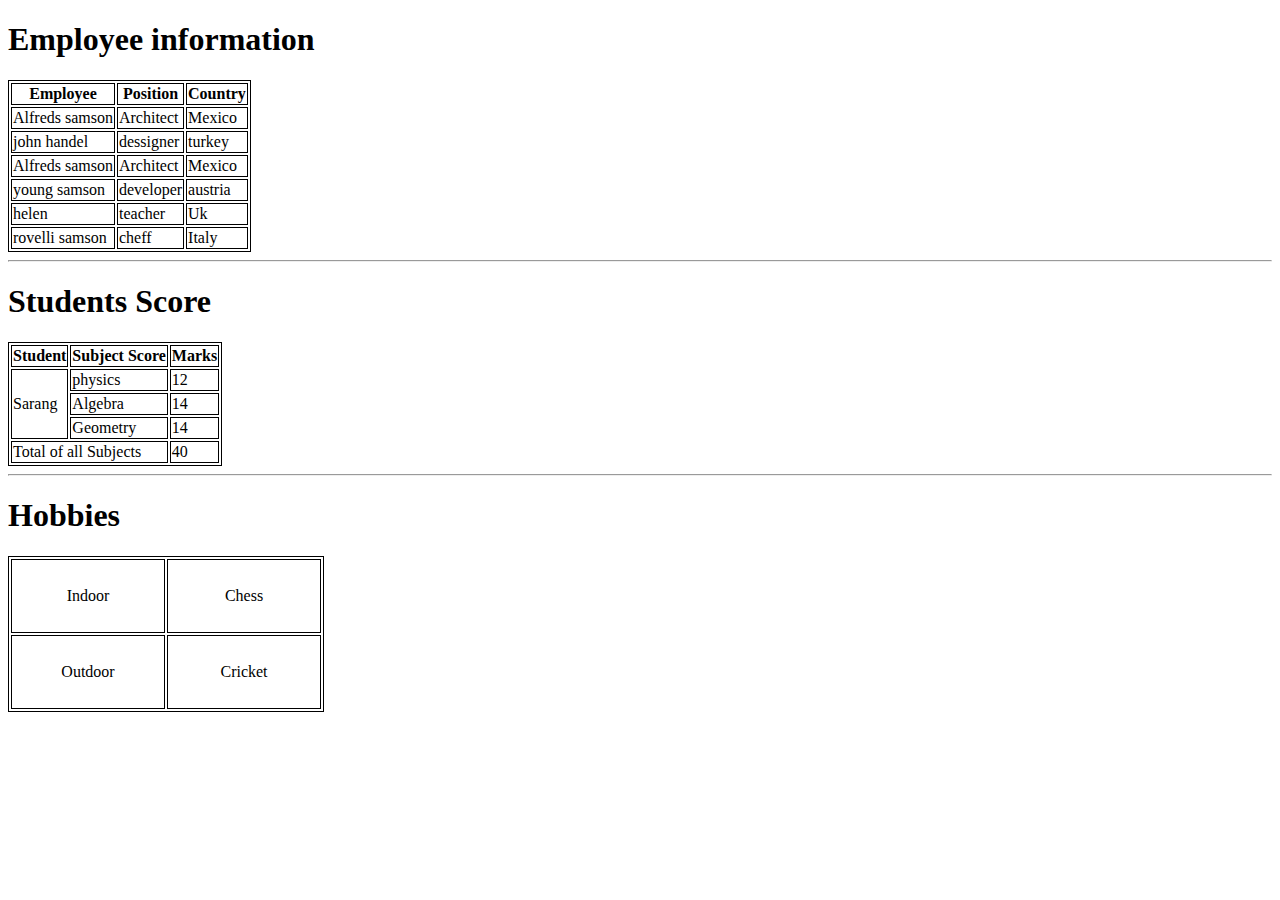
<file: assignment problem 1/index.html>
<!DOCTYPE html>
<html lang="en">
<head>
    <meta charset="UTF-8">
    <meta http-equiv="X-UA-Compatible" content="IE=edge">
    <meta name="viewport" content="width=device-width, initial-scale=1.0">
    <title>Table-Information</title>
    <link rel="stylesheet" href="style.css">
</head>
<body>
    <h1>Employee information</h1>
    <table>
        <thead>
            <tr>
                <th>Employee</th>
                <th>Position</th>
                <th>Country</th>
            </tr>
        </thead>
        <tbody>
            <tr>
                <td>Alfreds samson</td>
                <td>Architect</td>
                <td>Mexico</td>
            </tr>
            <tr>
                <td>john handel</td>
                <td>dessigner</td>
                <td>turkey</td>
            </tr>
            <tr>
                <td>Alfreds samson</td>
                <td>Architect</td>
                <td>Mexico</td>
            </tr>
            <tr>
                <td>young samson</td>
                <td>developer</td>
                <td>austria</td>
            </tr>
            <tr>
                <td>helen</td>
                <td>teacher</td>
                <td>Uk</td>
            </tr>
            <tr>
                <td>rovelli samson</td>
                <td>cheff</td>
                <td>Italy</td>
            </tr>
        </tbody>
    </table>
    <hr/>

    <h1>Students Score</h1>
    <table>
        <thead>
            <tr>
                <th>Student</th>
                <th>Subject Score</th>
                <th>Marks</th>
            </tr>
        </thead>
        <tbody>
            <tr>
                <td rowspan="3">Sarang</td>
                <td>physics</td>
                <td>12</td>
            </tr>
            <tr>
                 
                <td>Algebra</td>
                <td>14</td>
            </tr>
            <tr>
                 
                <td>Geometry</td>
                <td>14</td>
            </tr>
            <tr>
                 
                <td colspan="2">Total of all Subjects</td>
                <td>40</td>
            </tr>
 
        </tbody>

    </table>
    <hr/>

    <h1>Hobbies</h1>

    <table>
 
        <tbody class="hobbies">
 
           <tr>
            <td  width="150px" height="70px">Indoor</td>
            <td  width="150px" height="70px">Chess</td>
           </tr>
           <tr>
            <td  width="150px" height="70px">Outdoor</td>
            <td  width="150px" height="70px">Cricket</td>
           </tr>
 
        </tbody>

    </table>

</body>
</html>
</file>
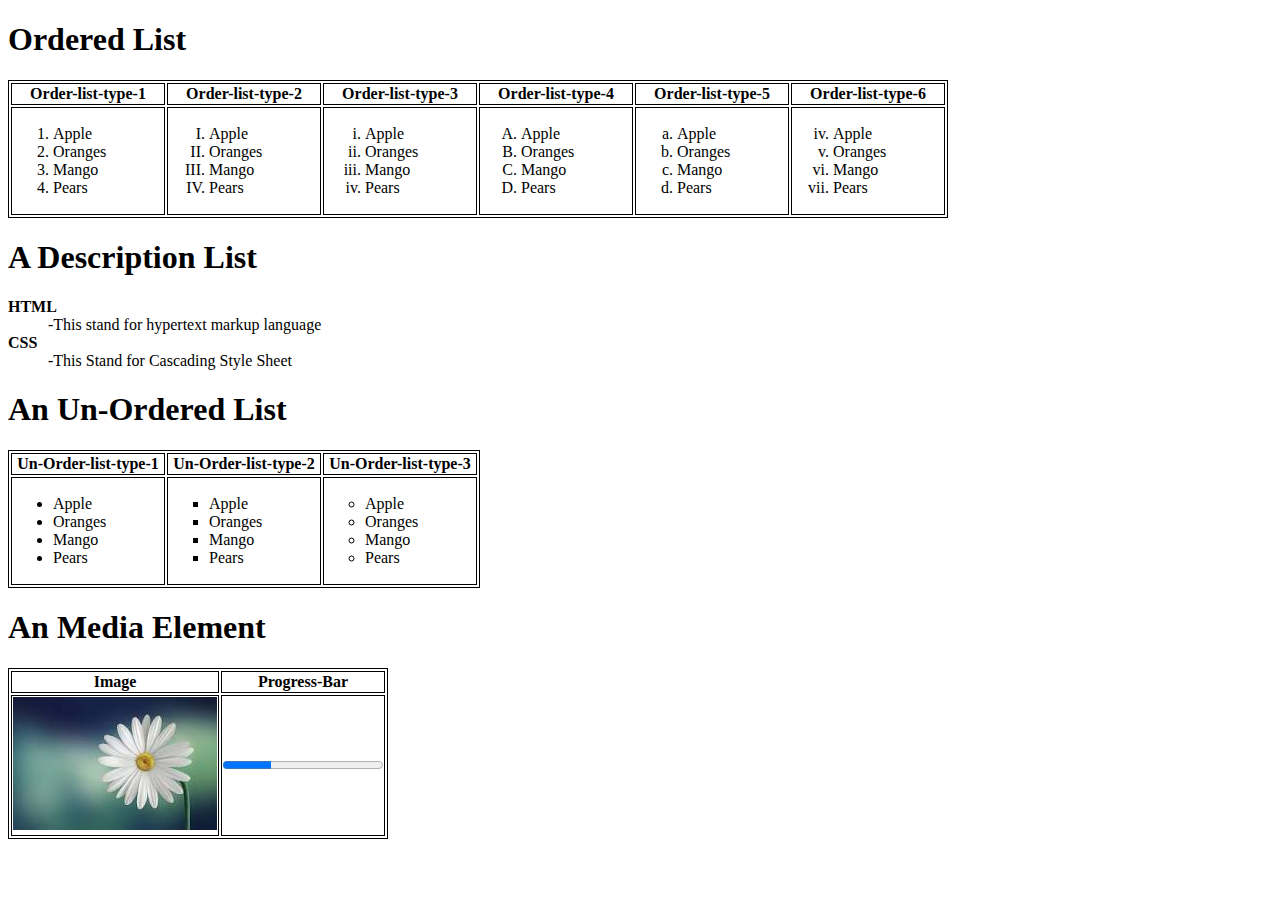
<file: assignment problem 2/index.html>
<!DOCTYPE html>
<html lang="en">
<head>
    <meta charset="UTF-8">
    <meta http-equiv="X-UA-Compatible" content="IE=edge">
    <meta name="viewport" content="width=device-width, initial-scale=1.0">
    <title>Listing</title>
    <link rel="stylesheet" href="style.css">
</head>
<body>
    <h1>Ordered List</h1>
    <table>
        <thead>
            <tr>
                <th>Order-list-type-1</th>
                <th>Order-list-type-2</th>
                <th>Order-list-type-3</th>
                <th>Order-list-type-4</th>
                <th>Order-list-type-5</th>
                <th>Order-list-type-6</th>
            </tr>
        </thead>
        <tbody >
            <tr>
                <td  width="150px" height="70px">
                    <ol start="1">
                        <li>Apple</li>
                        <li>Oranges</li>
                        <li>Mango</li>
                        <li>Pears</li>
                    </ol>
                </td>
                <td  width="150px" height="70px">
                    <ol start="I" type="I">
                        <li>Apple</li>
                        <li>Oranges</li>
                        <li>Mango</li>
                        <li>Pears</li>
                    </ol>
                </td>
                <td  width="150px" height="70px">
                    <ol start="I" type="i">
                        <li>Apple</li>
                        <li>Oranges</li>
                        <li>Mango</li>
                        <li>Pears</li>
                    </ol>
                </td>
                <td  width="150px" height="70px">
                    <ol start="A" type="A">
                        <li>Apple</li>
                        <li>Oranges</li>
                        <li>Mango</li>
                        <li>Pears</li>
                    </ol>
                </td>
                <td  width="150px" height="70px">
                    <ol start="a" type="a">
                        <li>Apple</li>
                        <li>Oranges</li>
                        <li>Mango</li>
                        <li>Pears</li>
                    </ol>
                </td>
                <td  width="150px" height="70px">
                    <ol start="4" type="i">
                        <li>Apple</li>
                        <li>Oranges</li>
                        <li>Mango</li>
                        <li>Pears</li>
                    </ol>
                </td>
                
               </tr>
                
        </tbody>
    </table>
    
    <h1>A Description List</h1>
 
      <dl>
        <dt><b>HTML</b></dt>
        <dd>-This stand for hypertext markup language</dd>
        <dt><b>CSS</b></dt>
        <dd>-This Stand for Cascading Style Sheet</dd>
      </dl>
 
    


      <h1>An Un-Ordered List</h1>
      <table border="1">
          <thead>
              <tr>
                  <th>Un-Order-list-type-1</th>
                  <th>Un-Order-list-type-2</th>
                  <th>Un-Order-list-type-3</th>
 
              </tr>
          </thead>
          <tbody >
              <tr>
                  <td  width="150px" height="70px">
                      <ul start="1">
                          <li>Apple</li>
                          <li>Oranges</li>
                          <li>Mango</li>
                          <li>Pears</li>
                      </ul>
                  </td>
                  <td  width="150px" height="70px">
                      <ul   type="square">
                          <li>Apple</li>
                          <li>Oranges</li>
                          <li>Mango</li>
                          <li>Pears</li>
                      </ul>
                  </td>
                  <td  width="150px" height="70px">
                      <ul   type="circle">
                          <li>Apple</li>
                          <li>Oranges</li>
                          <li>Mango</li>
                          <li>Pears</li>
                      </ul>
                  </td>
                   
                 </tr>
                  
          </tbody>
      </table>


      <h1>An Media Element</h1>
      <table>
          <thead>
              <tr>
                  <th>Image</th>
                  <th>Progress-Bar</th>
              </tr>
          </thead>
          <tbody >
              <tr>
                  <td  width="150px" height="70px">
                      <img src="download.jpg">
                   </td>
                  <td  width="150px" height="70px">
                    <progress   value="30" max="100"> 30% </progress>
                  </td>
                    
                 </tr>
                  
          </tbody>
      </table>
     

     

</body>
</html>
</file>
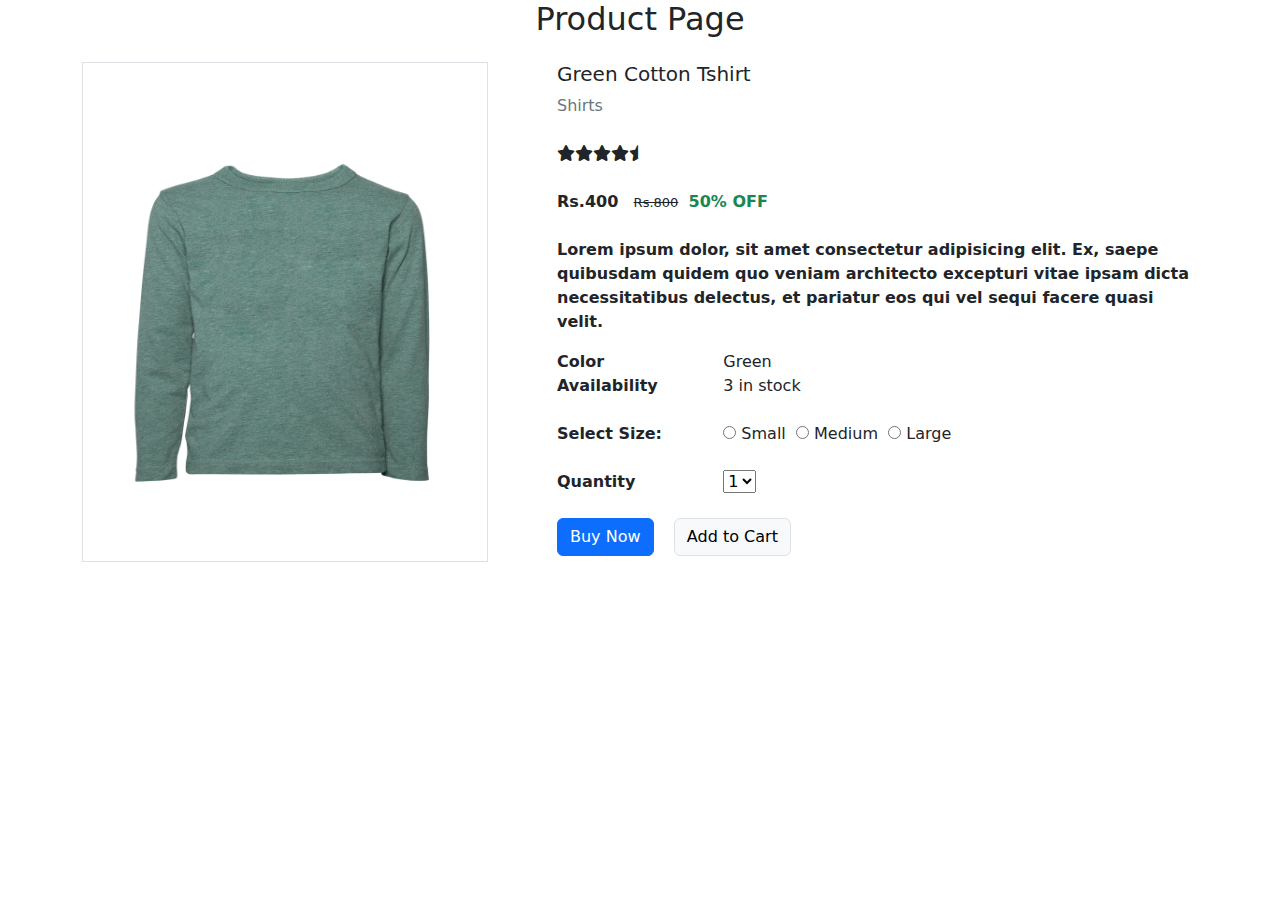
<file: assignment problem 3/index.html>
<!DOCTYPE html>
<html lang="en">
<head>
	<meta charset="UTF-8">
	<meta content="IE=edge" http-equiv="X-UA-Compatible">
	<meta content="width=device-width, initial-scale=1.0" name="viewport">
	<title>Product-Page</title>
	<link href="style.css" rel="stylesheet">
	<link href="https://cdn.jsdelivr.net/npm/bootstrap@5.0.2/dist/css/bootstrap.min.css" rel="stylesheet">
	<link href="https://cdnjs.cloudflare.com/ajax/libs/font-awesome/6.1.1/css/all.min.css" rel="stylesheet">
</head>
<body>
	<div class="container">
		<div class="row">
			<h2 class="text-center mb-4">Product Page</h2>
			<div class="col-md-5"><img class="border" height="500px" src="shirt.png" width="90%"></div>
			<div class="col-md-7">
				<h5>Green Cotton Tshirt</h5><span class="text-secondary mt-2">Shirts</span><br>
				<br>
				<i class="fa-solid fa-star"></i><i class="fa-solid fa-star"></i><i class="fa-solid fa-star"></i><i class="fa-solid fa-star"></i><i class="fa-solid fa-star-half"></i><br>
				<br>
				<b>Rs.400</b>&nbsp;&nbsp; <s class="fs">Rs.800</s>&nbsp;&nbsp;<b class="text-success">50% OFF</b>
				<p class="mt-4"><b>Lorem ipsum dolor, sit amet consectetur adipisicing elit. Ex, saepe quibusdam quidem quo veniam architecto excepturi vitae ipsam dicta necessitatibus delectus, et pariatur eos qui vel sequi facere quasi velit.</b></p>
				<div class="row">
					<div class="col-3">
						<b>Color</b>
					</div>
					<div class="col-3">
						Green
					</div>
					<div class="col-6"></div>
					<div class="col-3">
						<b>Availability</b>
					</div>
					<div class="col-3">
						3 in stock
					</div>
					<div class="col-6"></div>
				</div><br>
				<div class="row">
					<div class="col-3">
						<b>Select Size:</b>
					</div>
					<div class="col-6">
						<input type="radio">&nbsp;Small &nbsp;<input type="radio">&nbsp;Medium &nbsp;<input type="radio">&nbsp;Large
					</div>
					<div class="col-3"></div><br>
					<br>
					<div class="col-3">
						<b>Quantity</b>
					</div>
					<div class="col-3">
						<select>
							<option>
								1
							</option>
							<option>
								2
							</option>
							<option>
								3
							</option>
							<option>
								4
							</option>
						</select>
					</div>
					<div class="col-6"></div>
				</div><br>
				<button class="btn btn-primary">Buy Now</button>&nbsp;&nbsp;&nbsp; <button class="btn btn-light border">Add to Cart</button>
			</div>
		</div>
	</div>
</body>
</html>
</file>
<file: assignment problem 1/style.css>
table, th, td {
    border: 1px solid black;
  }

 .hobbies tr td{
    text-align: center;
 }
</file>
<file: assignment problem 2/style.css>
table, th, td {
    border: 1px solid black;
  }
</file>
<file: assignment problem 3/style.css>
.ml{
  margin-left: 20px;
 }

 .fs{
  font-size: 13px;
 }
</file>
